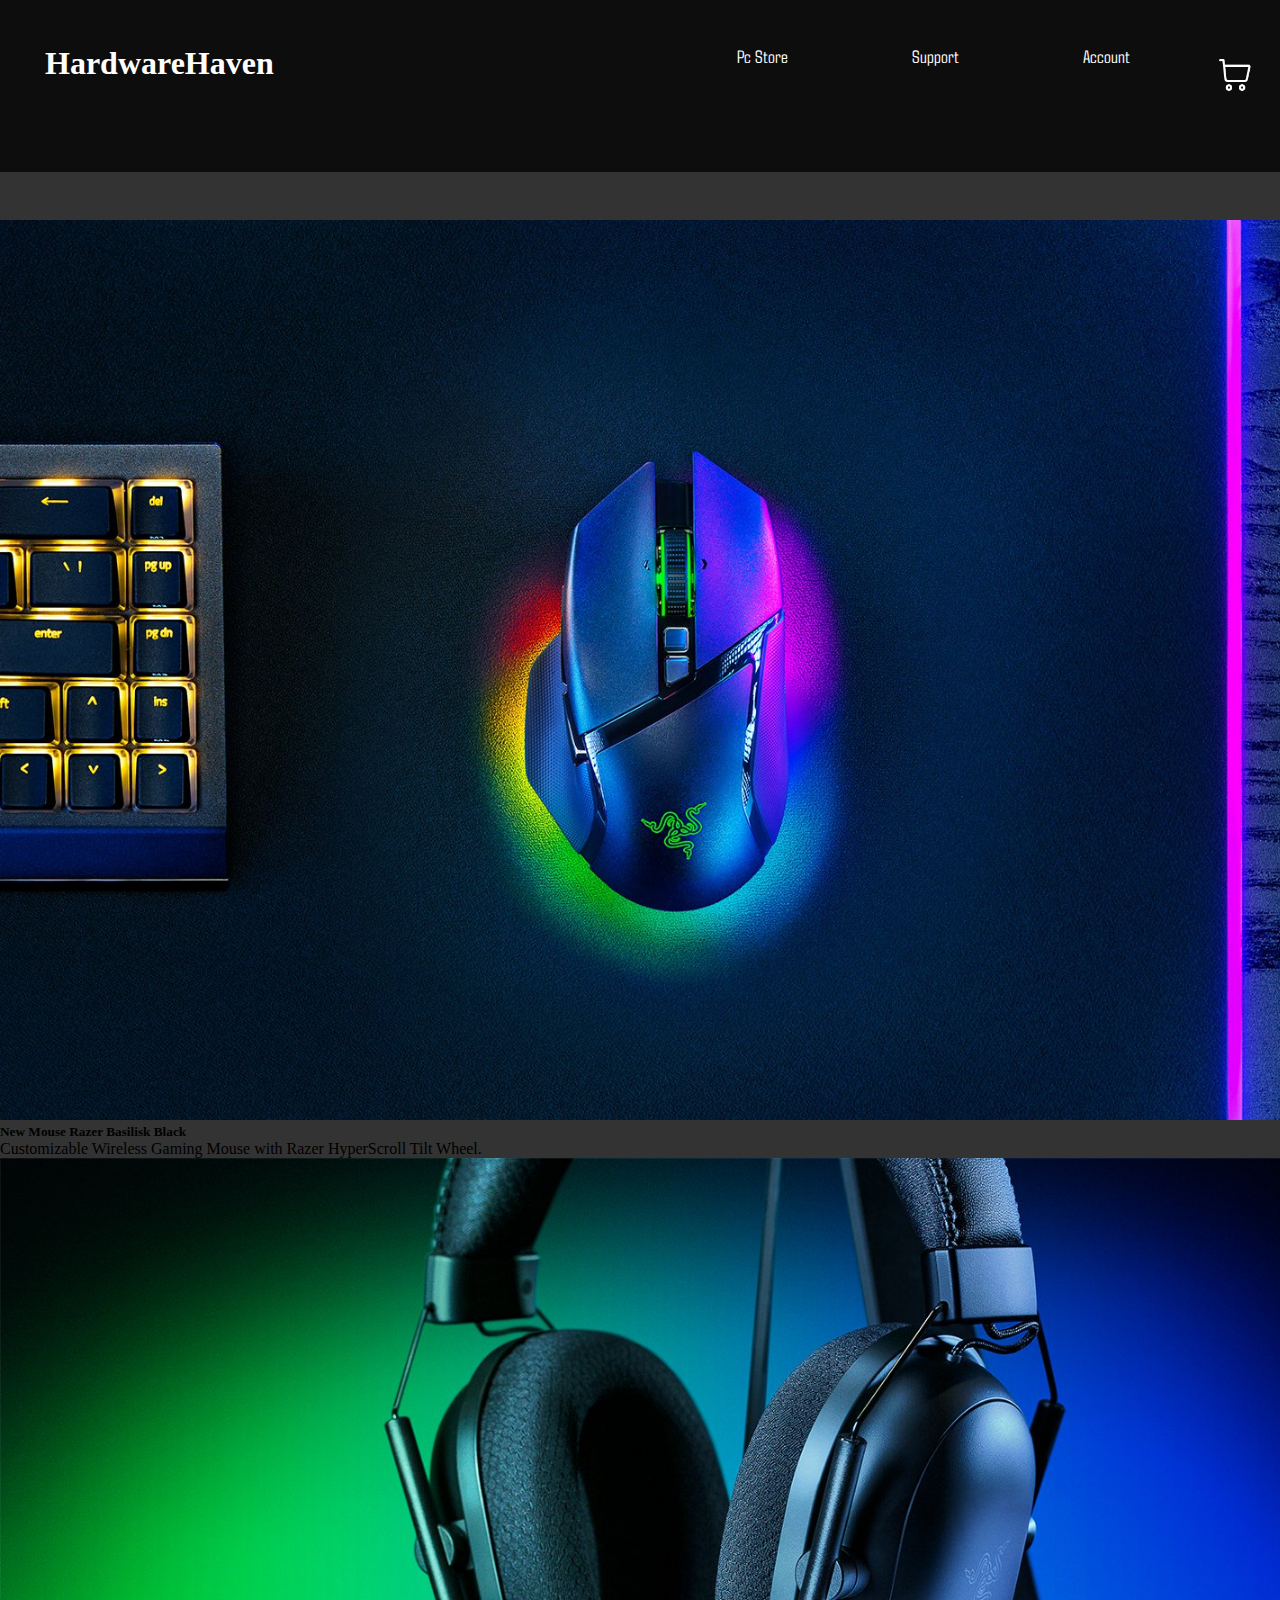
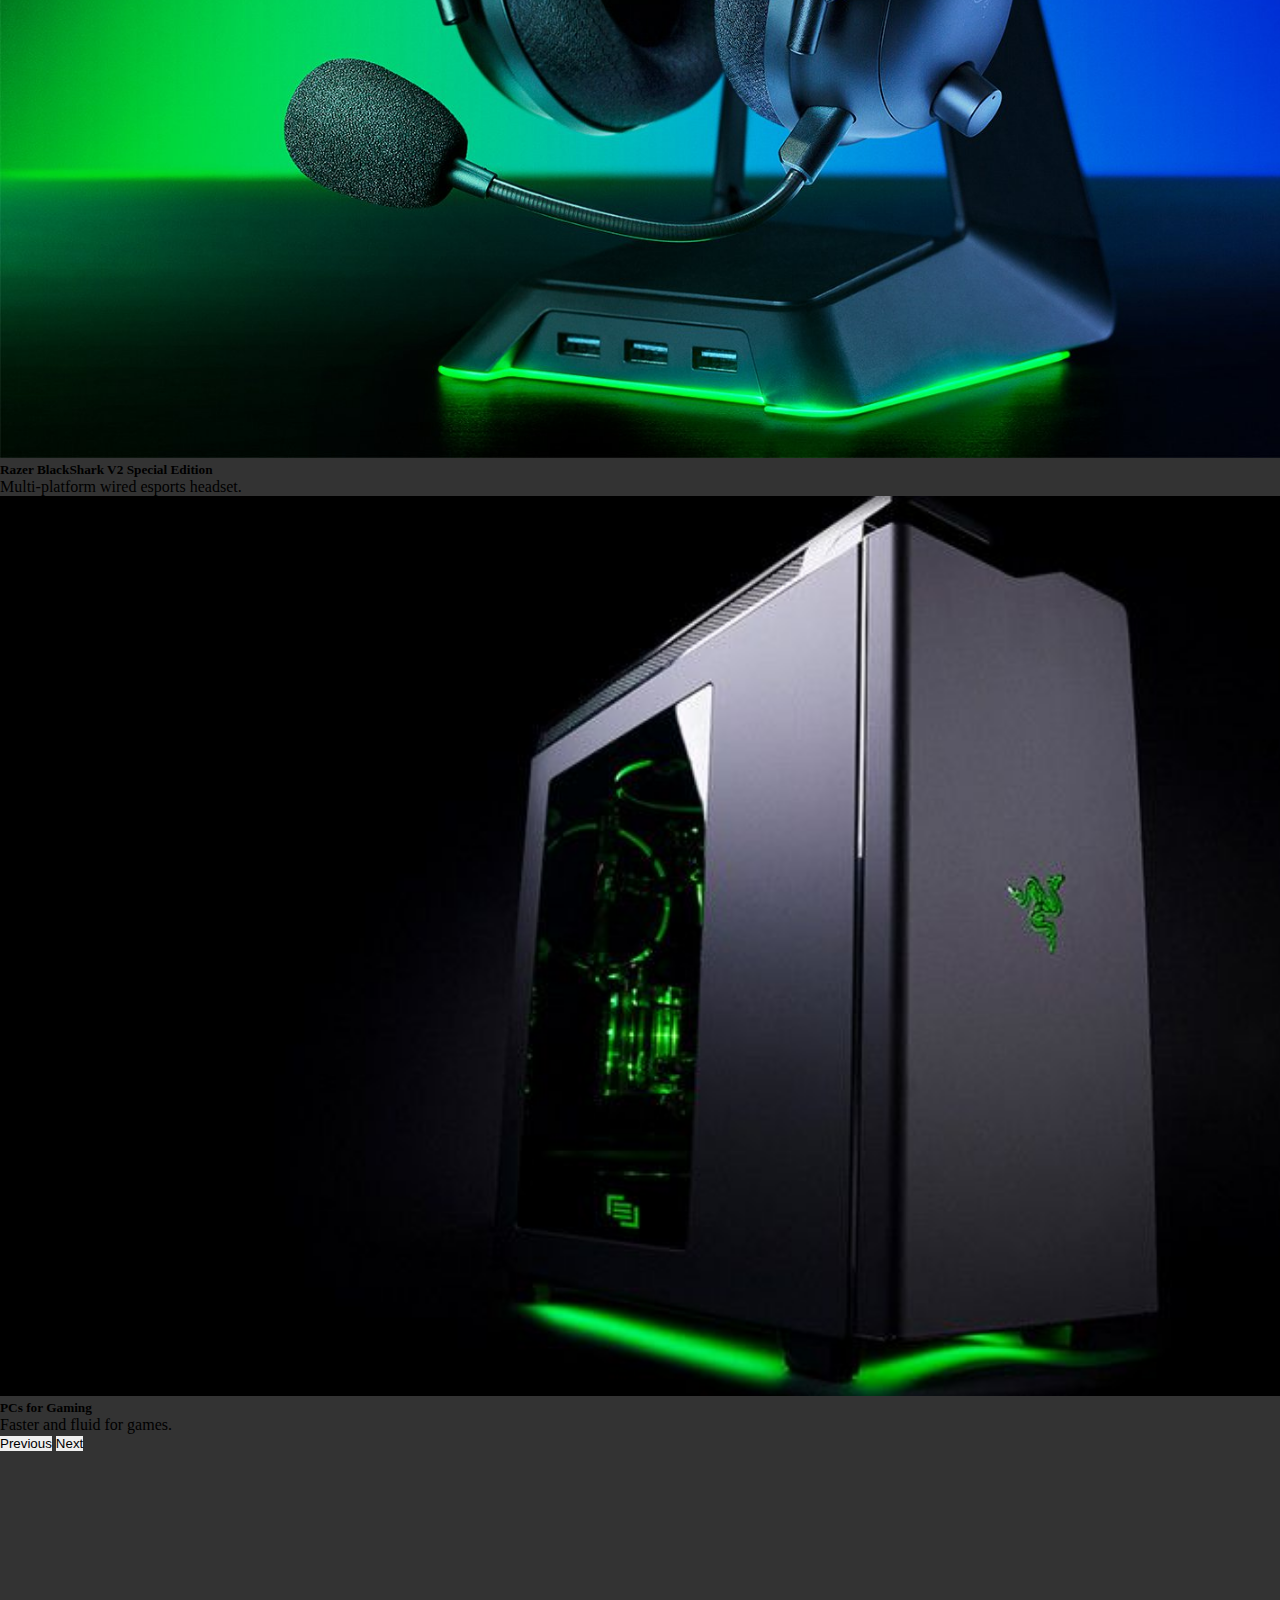
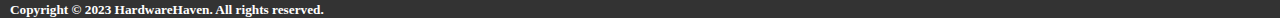
<file: index.html>
<!DOCTYPE html>
<html lang="en">
  <head>
    <meta charset="UTF-8" />
    <meta http-equiv="X-UA-Compatible" content="IE=edge" />
    <meta name="viewport" content="width=device-width, initial-scale=1.0" />
    <link rel="stylesheet" href="./styles/style.css" />
    <link
      href="https://cdn.jsdelivr.net/npm/bootstrap@5.3.0-alpha1/dist/css/bootstrap.min.css"
      rel="stylesheet"
      integrity="sha384-GLhlTQ8iRABdZLl6O3oVMWSktQOp6b7In1Zl3/Jr59b6EGGoI1aFkw7cmDA6j6gD"
      crossorigin="anonymous"
    />
    <link
      rel="stylesheet"
      href="https://cdn.jsdelivr.net/npm/bootstrap-icons@1.7.2/font/bootstrap-icons.css"
    />

    <title>HardwareHaven</title>
  </head>

  <body class="thatbody">
    <nav class="nav_bar navbar-expand-lg bg-body-tertiary">
      <div class="contenedor container-fluid">
        <a href="./index.html"><h1>HardwareHaven</h1></a>
        <img
          class="cart"
          src="./images/cartshopping.png"
          height="35px"
          width="35px"
          alt="mini cart"
        />
        <button
          class="navbar-toggler"
          type="button"
          data-bs-toggle="collapse"
          data-bs-target="#navbarNav"
          aria-controls="navbarNav"
          aria-expanded="false"
          aria-label="Toggle navigation"
        >
          <span class="navbar-toggler-icon"></span>
        </button>
        <div class="botons collapse navbar-collapse" id="navbarNav">
    
          <ul class="navbar-nav">
            <li class="nav-item">
              <a class="nav-link" href="./pages/Pc.html">Pc Store</a>
            </li>
            <li class="nav-item">
              <a class="nav-link" href="./pages/Support.html">Support</a>
            </li>
            <li class="nav-item">
              <a class="nav-link" href="./pages/AccountImplements/Account.html"
                >Account</a
              >
            </li>
          </ul>
        
      </div>
    </nav>
    <div id="modal-container" class="modal-container">
      <i id="decrement-icon" class="bi bi-trash"></i>
      <i id="increment-icon" class="bi bi-plus-lg"></i>
      <i id="close-icon" class="bi bi-x-circle-fill"></i>
    </div>
    <div id="carouselExampleCaptions" class="carousel slide">
      <div class="carousel-indicators">
        <button
          type="button"
          data-bs-target="#carouselExampleCaptions"
          data-bs-slide-to="0"
          class="active"
          aria-current="true"
          aria-label="Slide 1"
        ></button>
        <button
          type="button"
          data-bs-target="#carouselExampleCaptions"
          data-bs-slide-to="1"
          aria-label="Slide 2"
        ></button>
        <button
          type="button"
          data-bs-target="#carouselExampleCaptions"
          data-bs-slide-to="2"
          aria-label="Slide 3"
        ></button>
      </div>
      <div class="carousel-inner">
        <div class="carousel-item active">
          <img
            src="./images/proyectojavascript/Mouse/mouse_razer_basilisk_v3_pro.png"
            class="d-block w-100"
            alt="..."
          />
          <div class="carousel-caption d-none d-md-block">
            <h5>New Mouse Razer Basilisk Black</h5>
            <p>
              Customizable Wireless Gaming Mouse with Razer HyperScroll Tilt
              Wheel.
            </p>
          </div>
        </div>
        <div class="carousel-item">
          <img
            src="./images/proyectojavascript/Audio/audio_razer_blackshark_v2pro.png"
            class="d-block w-100"
            alt="..."
          />
          <div class="carousel-caption d-none d-md-block">
            <h5>Razer BlackShark V2 Special Edition</h5>
            <p>Multi-platform wired esports headset.</p>
          </div>
        </div>
        <div class="carousel-item">
          <img
            src="./images/proyectojavascript/Desktops_Components/MaingearRazer_2.jpg"
            class="d-block w-100"
            alt="..."
          />
          <div class="carousel-caption d-none d-md-block">
            <h5>PCs for Gaming</h5>
            <p>Faster and fluid for games.</p>
          </div>
        </div>
      </div>
      <button
        class="carousel-control-prev"
        type="button"
        data-bs-target="#carouselExampleCaptions"
        data-bs-slide="prev"
      >
        <span class="carousel-control-prev-icon" aria-hidden="true"></span>
        <span class="visually-hidden">Previous</span>
      </button>
      <button
        class="carousel-control-next"
        type="button"
        data-bs-target="#carouselExampleCaptions"
        data-bs-slide="next"
      >
        <span class="carousel-control-next-icon" aria-hidden="true"></span>
        <span class="visually-hidden">Next</span>
      </button>
    </div>

    <footer class="copyright1">
      <h5>Copyright © 2023 HardwareHaven. All rights reserved.</h5>
    </footer>

    <script src=""></script>
    <script
      src="https://cdn.jsdelivr.net/npm/@popperjs/core@2.11.7/dist/umd/popper.min.js"
      integrity="sha384-zYPOMqeu1DAVkHiLqWBUTcbYfZ8osu1Nd6Z89ify25QV9guujx43ITvfi12/QExE"
      crossorigin="anonymous"
    ></script>
    <script
      src="https://cdn.jsdelivr.net/npm/bootstrap@5.3.0-alpha3/dist/js/bootstrap.min.js"
      integrity="sha384-Y4oOpwW3duJdCWv5ly8SCFYWqFDsfob/3GkgExXKV4idmbt98QcxXYs9UoXAB7BZ"
      crossorigin="anonymous"
    ></script>
  </body>
</html>
</file>
<file: styles/style.css>
@import url("https://fonts.googleapis.com/css2?family=Agdasima&display=swap");
@import url("https://fonts.googleapis.com/css2?family=Agdasima&family=Lora:ital@1&display=swap");
@import url("https://fonts.googleapis.com/css?family=Poppins:400,500,600,700&display=swap");

* {
  margin: 0;
  padding: 0;
  text-decoration: none;
  border: none;
}

.thatbody {
  background-color: #333333;
  overflow-x: hidden;
}

.contenedor {
  display: flex;
  margin: auto;
  padding: 45px;
  justify-content: space-between;
  background-color: #0d0d0d;
  /* background-image: url("../images/razer.jpg");
  background-size: cover; */
}
a:link {
  text-decoration: none;
  color: #fff;
}
.contenedor li a {
  color: #fff;
  font-size: 18px;
  font-family: "Agdasima";
}

.contenedor .nav-item:hover {
  color: grey;
  font-family: "Agdasima";
}
.botons {
  display: inline-block;
  justify-content: end;
}
.botons ul li {
  display: inline-block;
  list-style: none;
  position: relative;
  right: 5vh;
  margin: 0 60px 60px;
  color: grey;
}
.botons a {
  color: white;
}
.nav-link2 {
  position: relative;
  top: 4px;
  text-decoration: none;
}

.navdrop {
  display: inline-block;
  margin: 2px 60px 60px;
}

.dropdown-menu .dropdown-item {
  color: #fff;
  font-size: 18px;
}
.dropdown-menu .dropdown-item:hover {
  background-color: #212529;
  color: #fff;
  border-radius: 5px;
}

.dropdown-menu {
  min-width: auto;
  max-width: 220px;
  padding: 0.5rem;
  background-color: #0d0d0d !important;
}

.carousel {
  margin-top: 30px;
}

.carousel img {
  height: 100vh;
}

.contenedor2 {
  margin-top: 5vh;
}

.contenedor3 {
  margin-top: 15vh;
}

.cart {
  filter: invert(100%) grayscale(100%) brightness(150%);
  position: absolute;
  right: 3vh;
  top: 58px;
}

.form-container {
  position: relative;
  top: 5vh;
  width: 60vh;
  border-radius: 0.75rem;
  background-color: rgba(17, 24, 39, 1);
  padding: 2rem;
  color: rgba(243, 244, 246, 1);
  margin: 0 auto;
}

.title {
  text-align: center;
  font-size: 1.5rem;
  line-height: 2rem;
  font-weight: 700;
}

.form {
  margin-top: 1.5rem;
}

.input-group {
  margin-top: 0.25rem;
  font-size: 0.875rem;
  line-height: 1.25rem;
}

.input-group label {
  display: block;
  color: rgba(156, 163, 175, 1);
  margin-bottom: 4px;
}

.input-group input {
  width: 100%;
  border-radius: 0.375rem;
  border: 1px solid rgba(55, 65, 81, 1);
  outline: 0;
  background-color: rgba(17, 24, 39, 1);
  padding: 0.75rem 1rem;
  color: rgba(243, 244, 246, 1);
}

.input-group input:focus {
  border-color: rgba(167, 139, 250);
}

.forgot {
  display: flex;
  justify-content: flex-end;
  font-size: 0.75rem;
  line-height: 1rem;
  color: rgba(156, 163, 175, 1);
  margin: 8px 0 14px 0;
}

.forgot a,
.signup a {
  color: rgba(243, 244, 246, 1);
  text-decoration: none;
  font-size: 14px;
}

.forgot a:hover,
.signup a:hover {
  text-decoration: underline rgba(167, 139, 250, 1);
}

#loginAcc {
  display: block;
  width: 100%;
  background-color: rgba(167, 139, 250, 1);
  padding: 0.75rem;
  text-align: center;
  color: rgba(17, 24, 39, 1);
  border: none;
  border-radius: 0.375rem;
  font-weight: 600;
  font-weight: bold;
}

.social-message {
  display: flex;
  align-items: center;
  padding-top: 1rem;
}

.line {
  height: 1px;
  flex: 1 1 0%;
  background-color: rgba(55, 65, 81, 1);
}

.social-message .message {
  padding-left: 0.75rem;
  padding-right: 0.75rem;
  font-size: 0.875rem;
  line-height: 1.25rem;
  color: rgba(156, 163, 175, 1);
}

.social-icons {
  display: flex;
  justify-content: center;
}

.social-icons .icon {
  border-radius: 0.125rem;
  padding: 0.75rem;
  border: none;
  background-color: transparent;
  margin-left: 8px;
}

.social-icons .icon svg {
  height: 1.25rem;
  width: 1.25rem;
  fill: #fff;
}

.signup {
  text-align: center;
  font-size: 0.75rem;
  line-height: 1rem;
  color: rgba(156, 163, 175, 1);
}

.copyright1 {
  color: #fff;
  margin: 60px 20px 0px;
  position: relative;
  top: 10vh;
  right: 10px;
}
.footerpc {
  color: #fff;
  margin: 60px 20px 0px;
  position: relative;
  top: 160vh;
  right: 10px;
}

.card {
  width: 19rem;
  height: 29.5rem;
  margin: 10px 100px 50px;
}

.cart-icon {
  display: inline-block;
  vertical-align: middle;
}

.cartAmount {
  position: relative;
  left: 172vh;
  top: 5px;
  font-size: 16px;
  background-color: white;
  color: green;
  border-radius: 3px;
}

.modal-container {
  display: none;
  top: 13vh;
  width: 90vh;
  margin: 0 125vh;
  max-height: 50vh;
  color: #fff;
  background-color: #121212;
  border: 1px solid green;
  border-radius: 3px;
  overflow: auto;
  z-index: 9999;
}

#cartAmount {
  background-color: transparent;
  color: #008000;
  padding: 0;
  margin-left: 30px;
}

.icons-container {
  display: flex;
  align-items: center;
}

.icons-container i {
  margin-right: 10px;
}

.cart-item-details {
  display: flex;
  align-items: center;
}

.cart-icons {
  display: flex;
  align-items: center;
  margin-left: 23vh;
}

.product-quantity {
  position: relative;
  right: 22vh;
  bottom: 4px;
  margin-left: 10px;
}

.cart-icons i {
  display: flex;
  align-items: center;
  margin-right: 5px;
  margin-bottom: 5px;
}

.product-price {
  margin-left: 12vh;
  margin-bottom: 7px;
}

.product-name {
  margin-top: 7px;
}

.checkout-button {
  border-radius: 1px;
  margin-left: 10px;
  margin-top: 20px;
  font-size: 15px;
  font-weight: bold;
  border-radius: 2px;
  font-family: "Lora";
}

.cart-item-details {
  display: flex;
  align-items: center;
}

.Empty-Button {
  margin-left: 30px;
  font-family: "Lora";
  font-weight: bold;
  border-radius: 2px;
}
/**
* ! new account form
**/
.newaccbody {
  background-color: #333333;
  overflow-x: hidden;
}
.wrapper {
  position: relative;
  left: 80vh;
  top: 10vh;
  max-width: 430px;
  width: 100%;
  background: rgba(17, 24, 39, 1);
  padding: 34px;
  border-radius: 6px;
  box-shadow: 0 5px 10px rgba(0, 0, 0, 0.2);
}
.wrapper h2 {
  position: relative;
  font-size: 22px;
  font-weight: 600;
  color: #fff;
}
.wrapper h2::before {
  content: "";
  position: absolute;
  left: 0;
  bottom: 0;
  height: 3px;
  width: 28px;
  border-radius: 12px;
  background: #008000;
}
.wrapper form {
  margin-top: 30px;
}
.wrapper form .input-box {
  height: 52px;
  margin: 18px 0;
}
form .input-box input {
  height: 100%;
  width: 100%;
  outline: none;
  padding: 0 15px;
  font-size: 17px;
  font-weight: 400;
  color: #333;
  border: 1.5px solid #c7bebe;
  border-bottom-width: 2.5px;
  border-radius: 6px;
  transition: all 0.3s ease;
}
.input-box input:focus,
.input-box input:valid {
  border-color: #4070f4;
}
form .policy {
  display: flex;
  align-items: center;
}
form h3 {
  color: #707070;
  font-size: 14px;
  font-weight: 500;
  margin-left: 10px;
}
.input-box.button input {
  color: rgba(17, 24, 39, 1);
  letter-spacing: 1px;
  border: none;
  background: rgba(167, 139, 250, 1);
  cursor: pointer;
  font-weight: bold;
}
.input-box.button input:hover {
  background: #0e4bf1;
}
form .text h3 {
  color: #333;
  width: 100%;
  text-align: center;
}
form .text h3 a {
  color: #fff;
  text-decoration: none;
}
form .text h3 a:hover {
  text-decoration: underline;
}

.newaccfooter {
  color: #fff;
  margin: 60px 20px 0px;
  position: relative;
  top: 10vh;
  right: 10px;
}

.accountfooter {
  color: #fff;
  margin: 60px 20px 0px;
  position: relative;
  top: 10vh;
  right: 10px;
}

/**
* ! payment method html 
**/
.paymentbody {
  overflow: hidden;
  background-color: #333333;
}

.modal2 {
  position: relative;
  left: 84vh;
  width: fit-content;
  height: fit-content;
  background: rgba(17, 24, 39, 1);
  box-shadow: 0px 187px 75px rgba(0, 0, 0, 0.01),
    0px 105px 63px rgba(0, 0, 0, 0.05), 0px 47px 47px rgba(0, 0, 0, 0.09),
    0px 12px 26px rgba(0, 0, 0, 0.1), 0px 0px 0px rgba(0, 0, 0, 0.1);
  border-radius: 26px;
  max-width: 450px;
}

.form {
  display: flex;
  flex-direction: column;
  gap: 20px;
  padding: 20px;
}

.payment--options {
  width: calc(100% - 40px);
  display: grid;
  grid-template-columns: 33% 34% 33%;
  gap: 20px;
  padding: 10px;
}

.payment--options button {
  height: 55px;
  background: #f2f2f2;
  border-radius: 11px;
  padding: 0;
  border: 0;
  outline: none;
}

.payment--options button svg {
  height: 18px;
}

.payment--options button:last-child svg {
  height: 22px;
}

.separator {
  width: calc(100% - 20px);
  display: grid;
  grid-template-columns: 1fr 2fr 1fr;
  gap: 10px;
  color: #8b8e98;
  margin: 0 10px;
}

.separator > p {
  word-break: keep-all;
  display: block;
  text-align: center;
  font-weight: 600;
  font-size: 11px;
  margin: auto;
}

.separator .line {
  display: inline-block;
  width: 100%;
  height: 1px;
  border: 0;
  background-color: #e8e8e8;
  margin: auto;
}

.credit-card-info--form {
  display: flex;
  flex-direction: column;
  gap: 15px;
}

.input_container {
  width: 100%;
  height: fit-content;
  display: flex;
  flex-direction: column;
  gap: 5px;
}

.split {
  display: grid;
  grid-template-columns: 4fr 2fr;
  gap: 15px;
}

.split input {
  width: 100%;
}

.input_label {
  font-size: 10px;
  color: #8b8e98;
  font-weight: 600;
}

.input_field {
  width: auto;
  height: 40px;
  padding: 0 0 0 16px;
  border-radius: 9px;
  outline: none;
  background-color: #f2f2f2;
  border: 1px solid #e5e5e500;
  transition: all 0.3s cubic-bezier(0.15, 0.83, 0.66, 1);
}

.input_field:focus {
  border: 1px solid transparent;
  box-shadow: 0px 0px 0px 2px #242424;
  background-color: transparent;
}

.purchase--btn {
  height: 55px;
  background: #f2f2f2;
  border-radius: 11px;
  border: 0;
  outline: none;
  color: #ffffff;
  font-size: 13px;
  font-weight: 700;
  background: linear-gradient(180deg, #363636 0%, #1b1b1b 50%, #000000 100%);
  box-shadow: 0px 0px 0px 0px #ffffff, 0px 0px 0px 0px #000000;
  transition: all 0.3s cubic-bezier(0.15, 0.83, 0.66, 1);
}

.purchase--btn:hover {
  box-shadow: 0px 0px 0px 2px #ffffff, 0px 0px 0px 4px #0000003a;
}

/* Reset input number styles */
.input_field::-webkit-outer-spin-button,
.input_field::-webkit-inner-spin-button {
  -webkit-appearance: none;
  margin: 0;
}

/**
* ! loading payment
**/
.loader {
  display: flex;
  justify-content: flex-end;
}
.glitch-loader {
  display: none;
  position: relative;
  font-size: 25px;
  font-weight: 700;
  line-height: 1.2;
  color: #fff;
  letter-spacing: 5px;
  z-index: 1;
  animation: shift 1s ease-in-out infinite alternate;
}

.glitch-loader:before,
.glitch-loader:after {
  display: block;
  content: attr(data-glitch);
  position: absolute;
  top: 0;
  left: 0;
  opacity: 0.8;
}

.glitch-loader:before {
  animation: glitch 0.4s cubic-bezier(0.25, 0.46, 0.45, 0.94) both infinite;
  color: #8b00ff;
  z-index: -1;
}

.glitch-loader:after {
  animation: glitch 0.4s cubic-bezier(0.25, 0.46, 0.45, 0.94) reverse both
    infinite;
  color: #00e571;
  z-index: -2;
}

@keyframes glitch {
  0% {
    transform: translate(0);
  }

  20% {
    transform: translate(-3px, 3px);
  }

  40% {
    transform: translate(-3px, -3px);
  }

  60% {
    transform: translate(3px, 3px);
  }

  80% {
    transform: translate(3px, -3px);
  }

  to {
    transform: translate(0);
  }
}

@keyframes shift {
  0%,
  40%,
  44%,
  58%,
  61%,
  65%,
  69%,
  73%,
  100% {
    transform: skewX(0deg);
  }

  41% {
    transform: skewX(10deg);
  }

  42% {
    transform: skewX(-10deg);
  }

  59% {
    transform: skewX(40deg) skewY(10deg);
  }

  60% {
    transform: skewX(-40deg) skewY(-10deg);
  }

  63% {
    transform: skewX(10deg) skewY(-5deg);
  }

  70% {
    transform: skewX(-50deg) skewY(-20deg);
  }

  71% {
    transform: skewX(10deg) skewY(-10deg);
  }
}
</file>
